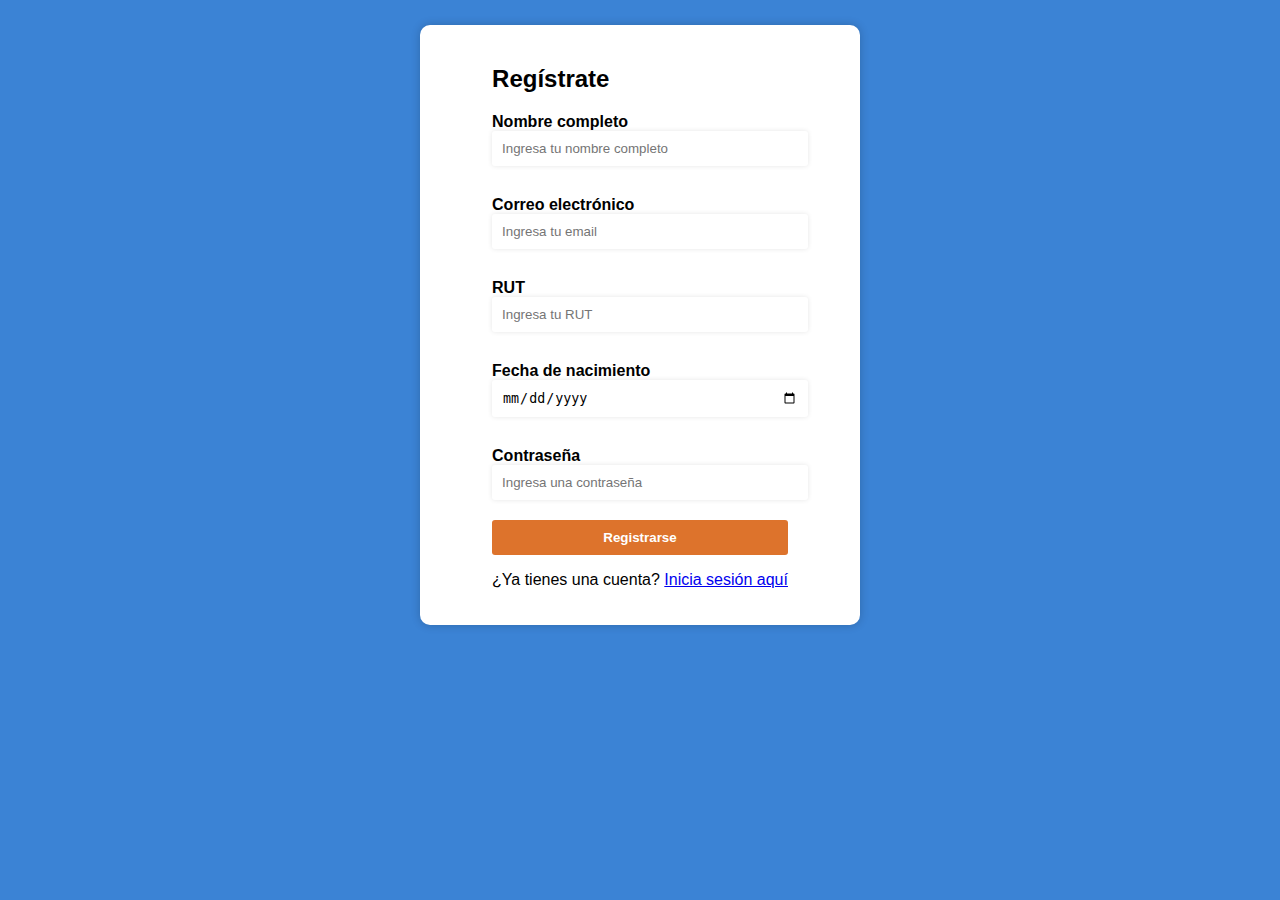
<file: register.html>
<!DOCTYPE html>
<html>
  <head>
    <meta charset=UTF-8 />
    <title>Registro</title>
    <link rel="stylesheet" href="style.css">
  </head>
  <body>
    <div class="group">
      <form action="index.html">
        <h2>Regístrate</h2>
        <div class="login-box" method="POST">
            <label for="name">Nombre completo</label>
            <input type="text" id="name" name="name" placeholder="Ingresa tu nombre completo">
        </div>
        <div class="login-box">
            <label for="email">Correo electrónico</label>
            <input type="email" id="email" name="email" placeholder="Ingresa tu email">
        </div>
        <div class="login-box">
            <label for="rut">RUT</label>
            <input type="text" id="rut" name="rut" placeholder="Ingresa tu RUT">
        </div>
        <div class="login-box">
            <label for="fecha_nacimiento">Fecha de nacimiento</label>
		    <input type="date" name="fecha_nacimiento" id="fecha_nacimiento" required>
        </div>
        <div class="login-box">
            <label for="password">Contraseña</label>
            <input type="password" id="password" name="password" placeholder="Ingresa una contraseña">
        </div>
        <input type="submit" value="Registrarse">
        <p>¿Ya tienes una cuenta? <a href="lobby.html">Inicia sesión aquí</a></p>
      </form>
    </div>
  </body>
</html>
</file>
<file: style.css>
body {
    background-color: #ffffff;
    font-family: Arial, sans-serif;
  }
  
.group {
  background-color: #ffffff;
  border-radius: 10px;
  box-shadow: 0 0 10px rgba(0, 0, 0, 0.2);
  max-width: 400px;
  margin: 25px auto;
  padding: 20px;
  text-align: center;
}
img {
  width: 300px;
	height: 150px;
	margin: 10px;
}
  
h1 {
  color: #333333;
}
  
form {
  display: inline-block;
  text-align: left;
}
  
label {
  display: block;
  font-weight: bold;
  margin-top: 10px;
  text-align: left;
}
  
input[type="text"],
input[type="date"],
input[type="password"],
input[type="email"] {
  border: none;
  border-radius: 3px;
  box-shadow: 0 0 5px rgba(0, 0, 0, 0.1);
  margin-bottom: 20px;
  padding: 10px;
  width: 100%;
}
  
input[type="submit"] {
  background-color: #da6517e8;
  border: none;
  border-radius: 3px;
  color: #ffffff;
  cursor: pointer;
  font-weight: bold;
  padding: 10px;
  width: 100%;
}
  
input[type="submit"]:hover {
  background-color: #0c3bd8;
}

body {
    background-color: rgba(10, 100, 202, 0.801);
}
</file>
